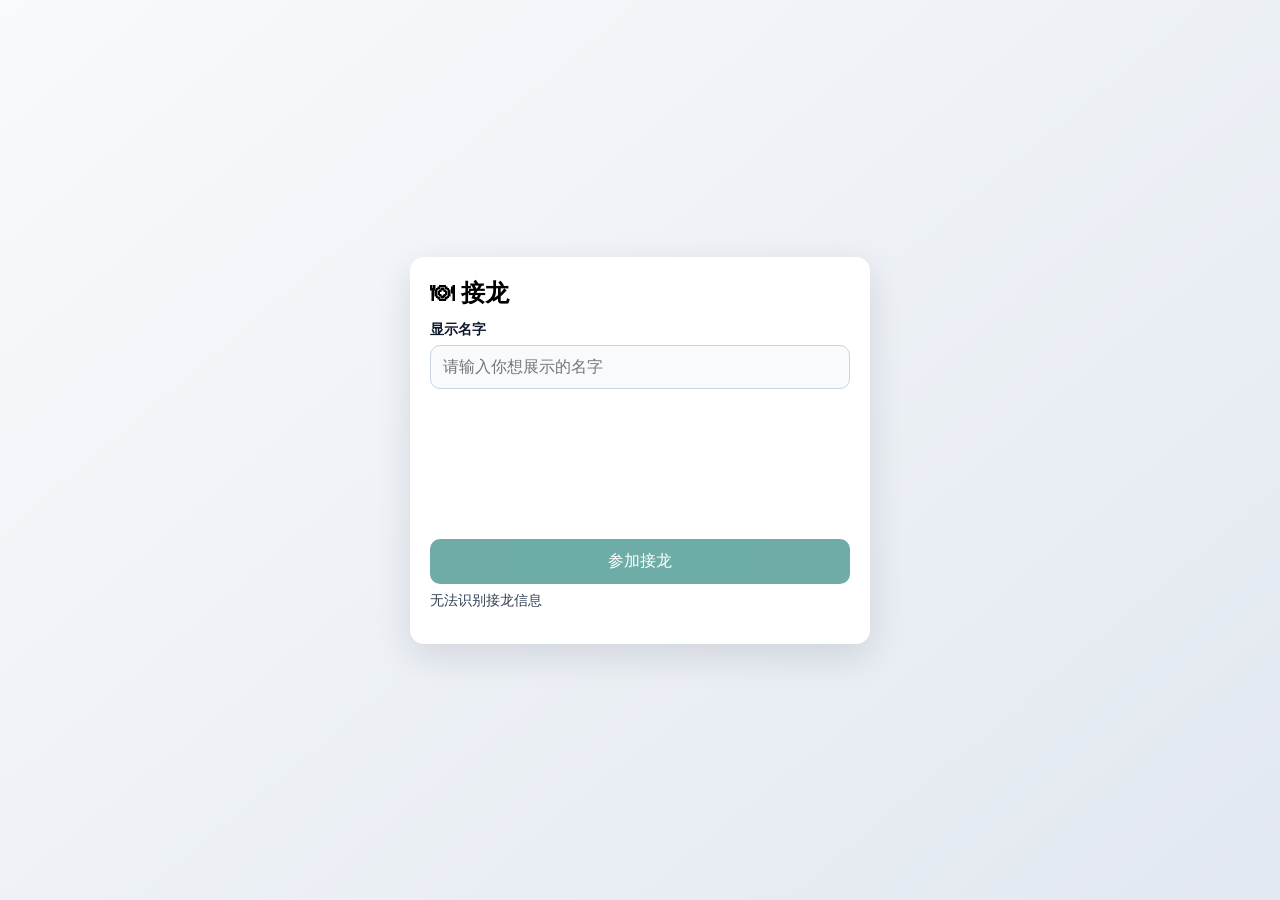
<file: webapp/index.html>
<!doctype html>
<html lang="zh-CN">
<head>
  <meta charset="UTF-8" />
  <meta name="viewport" content="width=device-width, initial-scale=1.0" />
  <meta http-equiv="Content-Security-Policy" content="default-src 'self'; script-src 'self' https://telegram.org; style-src 'self' 'unsafe-inline'; img-src 'self' data:; connect-src 'self';" />
  <title>Telegram 接龙</title>
  <link rel="stylesheet" href="style.css?v=20260310-1" />
</head>
<body>
  <main class="container">
    <h1 id="title">🍽 接龙</h1>
    <label id="displayNameField" class="field" for="displayName">
      <span>显示名字</span>
      <input id="displayName" type="text" maxlength="32" placeholder="请输入你想展示的名字" />
    </label>
    <ol id="memberList"></ol>
    <button id="joinBtn">参加接龙</button>
    <button id="leaveBtn" style="display: none; background: #be123c;">退出接龙</button>
    <p id="status"></p>
  </main>

  <script src="https://telegram.org/js/telegram-web-app.js"></script>
  <script src="app.js?v=20260310-1"></script>
</body>
</html>
</file>
<file: webapp/style.css>
﻿:root {
  color-scheme: light;
  font-family: "Segoe UI", "PingFang SC", sans-serif;
}

body {
  margin: 0;
  background: linear-gradient(140deg, #f8fafc, #e2e8f0);
  min-height: 100vh;
  display: grid;
  place-items: center;
}

.container {
  width: min(92vw, 420px);
  background: #ffffff;
  border-radius: 14px;
  padding: 20px;
  box-shadow: 0 12px 36px rgba(15, 23, 42, 0.12);
}

h1 {
  margin: 0 0 12px;
  font-size: 24px;
}

.field {
  display: block;
  margin-bottom: 14px;
}

.field span {
  display: block;
  margin-bottom: 6px;
  color: #0f172a;
  font-size: 14px;
  font-weight: 600;
}

.field input {
  box-sizing: border-box;
  width: 100%;
  border: 1px solid #cbd5e1;
  border-radius: 10px;
  padding: 12px;
  font-size: 16px;
  color: #0f172a;
  background: #f8fafc;
}

ol {
  margin: 0;
  padding-left: 22px;
  min-height: 120px;
}

button {
  margin-top: 16px;
  width: 100%;
  border: 0;
  border-radius: 10px;
  padding: 12px;
  font-size: 16px;
  cursor: pointer;
  color: white;
  background: #0f766e;
}

button:disabled {
  opacity: 0.6;
}

#status {
  margin-top: 8px;
  color: #334155;
  font-size: 14px;
}
</file>
